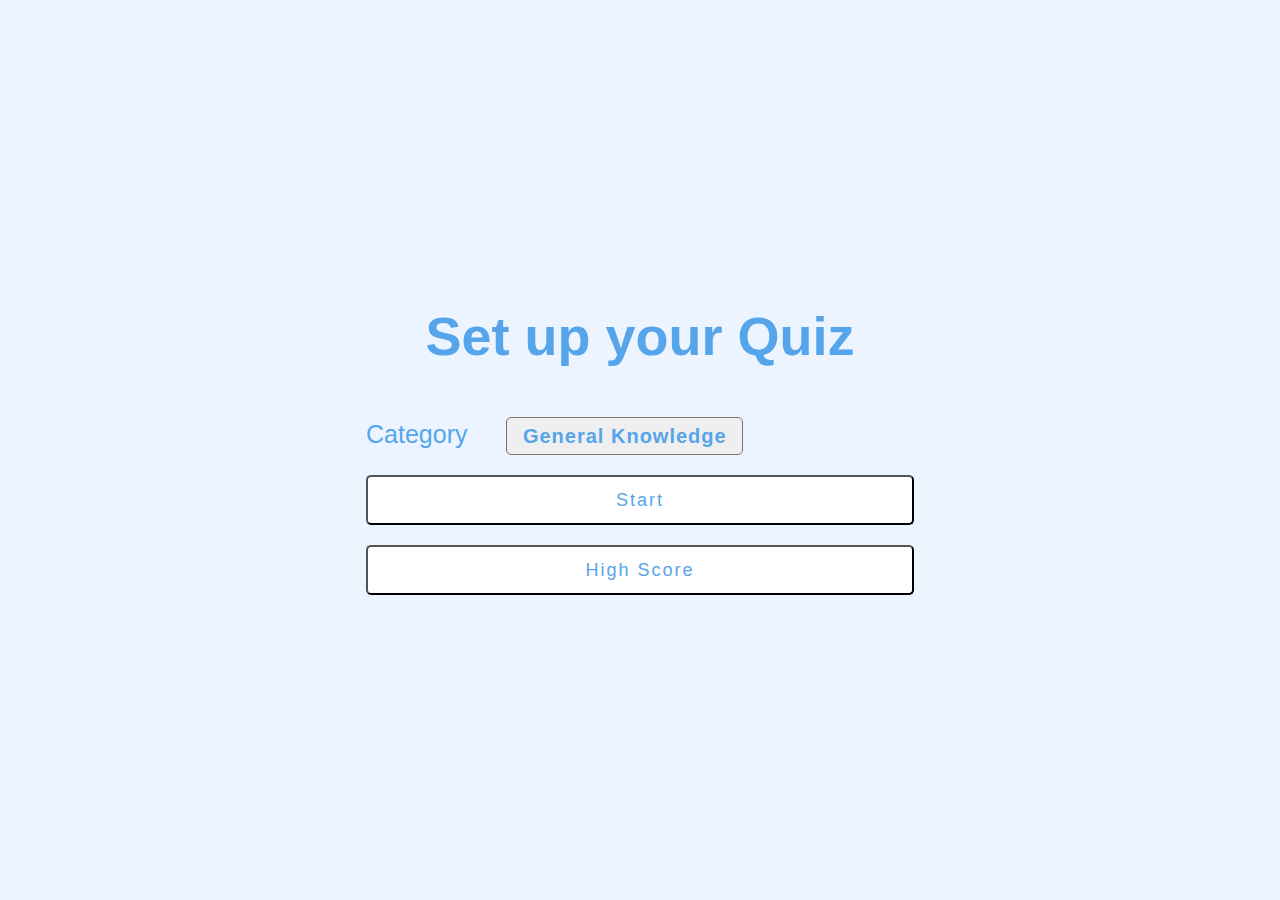
<file: index.html>
<!DOCTYPE html>
<html lang="en">
  <head>
    <meta charset="UTF-8" />
    <meta name="viewport" content="width=device-width, initial-scale=1.0" />
    <meta http-equiv="X-UA-Compatible" content="ie=edge" />
    <title>Quick Quiz</title>
    <link rel="stylesheet" href="app.css" />
    <link rel="stylesheet" href="quiz.css">
  </head>
  <body>
    <div class="container">
      <div id="home" class="flex-center flex-column">
        <!-- <h1>Quick Quiz</h1>
        <a class="btn" href="/quiz.html">Play</a>
        <a class="btn" href="/highscores.html">High Scores</a> -->
        <h1>Set up your Quiz</h1>
        <div class="settings">
          <label for="category">Category</label>
          <select name="category" id="category">
            <option value="1">General Knowledge</option>
            <option value="2">Computer Knowledge</option>
          </select>

          <button class="submit" id="start">Start</button>

          <button class="submit" id="score">High Score</button>
        </div>  
    </div>
    <script src="index.js"></script>
  </body>
</html>
</file>
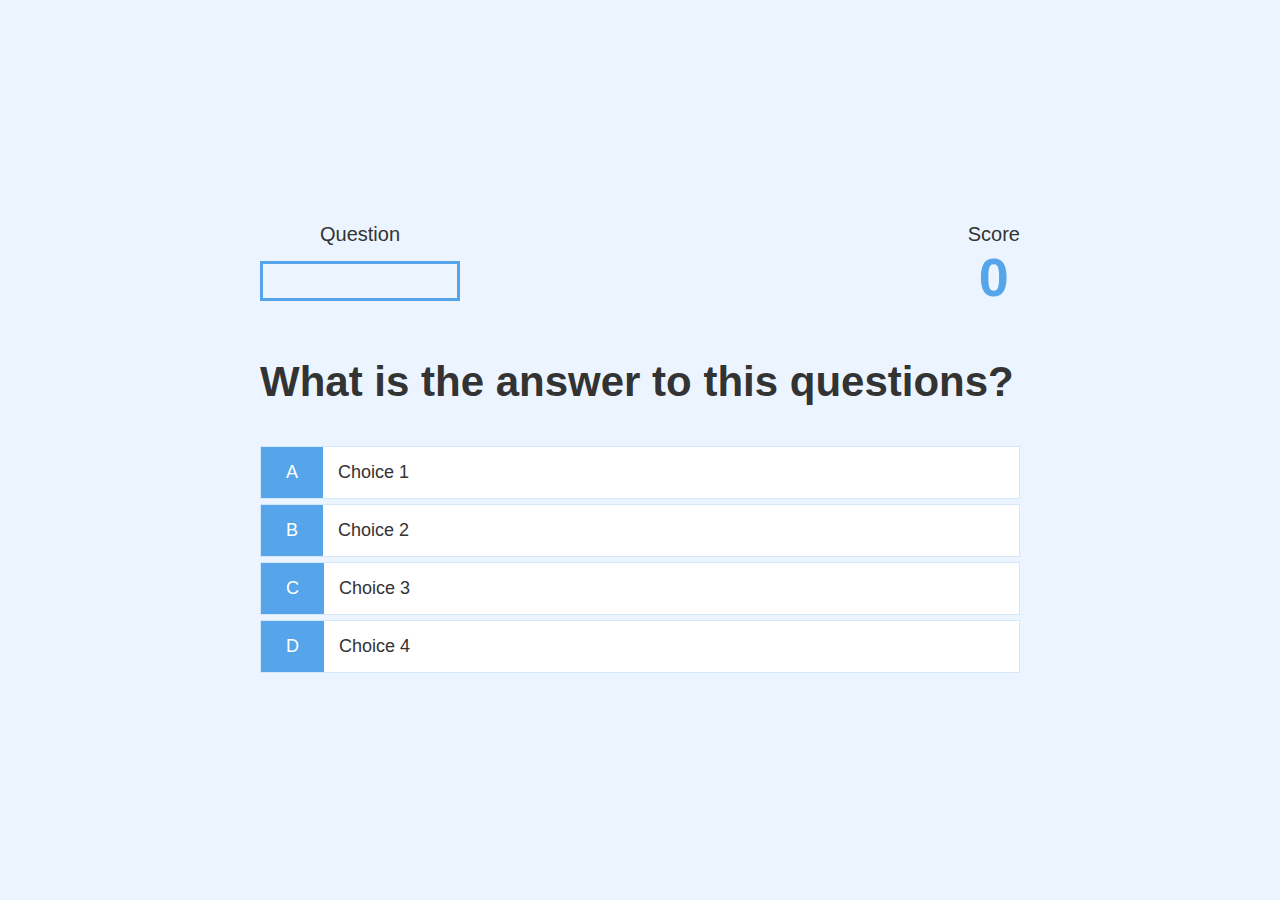
<file: quiz.html>
<!DOCTYPE html>
<html lang="en">
  <head>
    <meta charset="UTF-8" />
    <meta name="viewport" content="width=device-width, initial-scale=1.0" />
    <meta http-equiv="X-UA-Compatible" content="ie=edge" />
    <title>Quick Quiz - Play</title>
    <link rel="stylesheet" href="app.css" />
    <link rel="stylesheet" href="quiz.css" />
  </head>
  <body>
    <div class="container">
      <div id="game" class="justify-center flex-column">
        <div id="hud">
          <div id="hud-item">
            <p id="progressText" class="hud-prefix">
              Question
            </p>
            <div id="progressBar">
              <div id="progressBarFull"></div>
            </div>
          </div>
          <div id="hud-item">
            <p class="hud-prefix">
              Score
            </p>
            <h1 class="hud-main-text" id="score">
              0
            </h1>
          </div>
        </div>
        <h2 id="question">What is the answer to this questions?</h2>
        <div class="choice-container">
          <p class="choice-prefix">A</p>
          <p class="choice-text" data-number="1">Choice 1</p>
        </div>
        <div class="choice-container">
          <p class="choice-prefix">B</p>
          <p class="choice-text" data-number="2">Choice 2</p>
        </div>
        <div class="choice-container">
          <p class="choice-prefix">C</p>
          <p class="choice-text" data-number="3">Choice 3</p>
        </div>
        <div class="choice-container">
          <p class="choice-prefix">D</p>
          <p class="choice-text" data-number="4">Choice 4</p>
        </div>
      </div>
    </div>
    <script src="quiz.js"></script>
  </body>
</html>
</file>
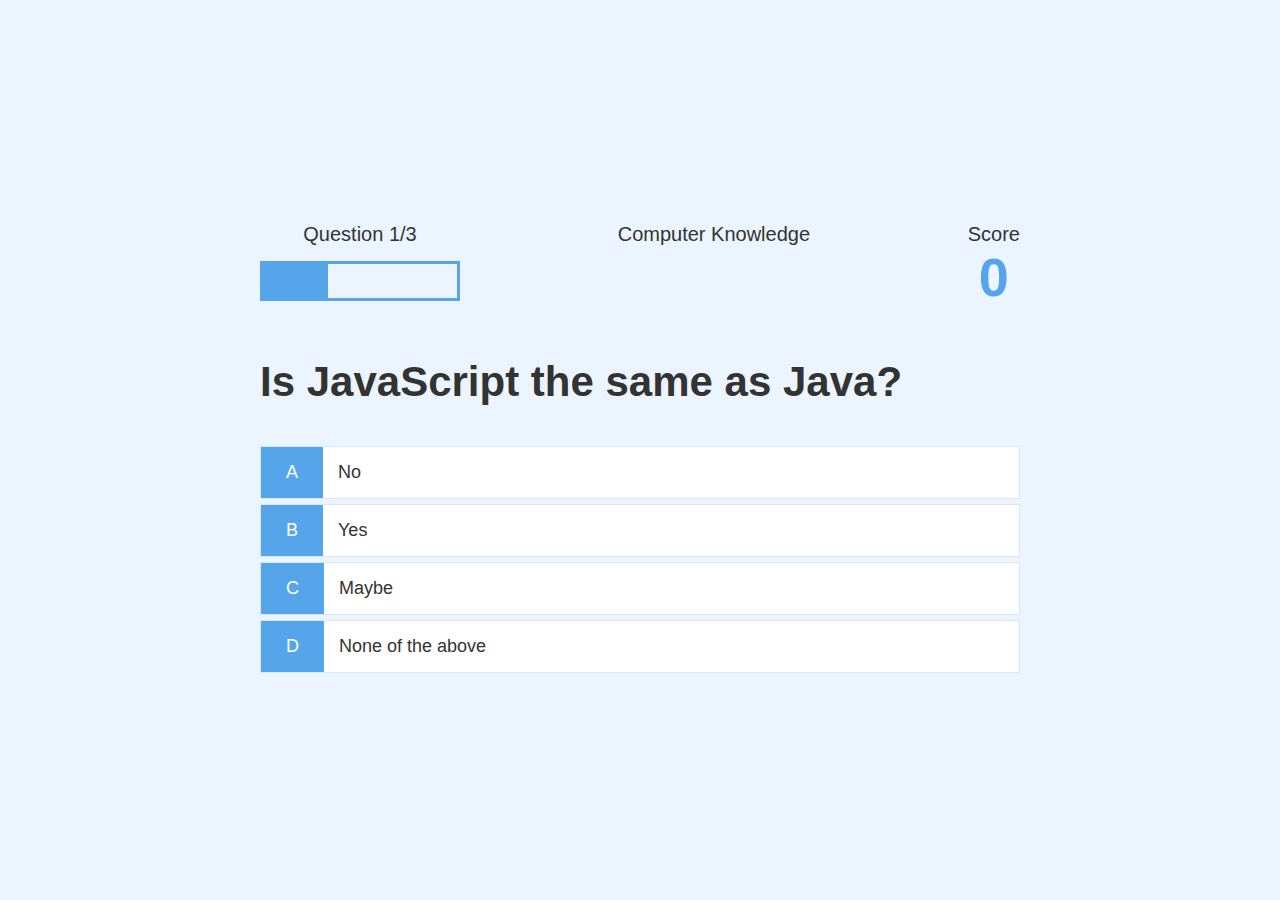
<file: computer/computerquiz.html>
<!DOCTYPE html>
<html lang="en">
  <head>
    <meta charset="UTF-8" />
    <meta name="viewport" content="width=device-width, initial-scale=1.0" />
    <meta http-equiv="X-UA-Compatible" content="ie=edge" />
    <title>Quick Quiz - Play</title>
    <link rel="stylesheet" href="../app.css" />
    <link rel="stylesheet" href="../quiz.css" />
  </head>
  <body>
    <div class="container">
      <div id="game" class="justify-center flex-column">
        <div id="hud">
          <div id="hud-item">
            <p id="progressText" class="hud-prefix">
              Question
            </p>
            <div id="progressBar">
              <div id="progressBarFull"></div>
            </div>
          </div>
          <div class="hud-item">
            <p class="hud-prefix">Computer Knowledge</p>
          </div>
          <div id="hud-item">
            <p class="hud-prefix">
              Score
            </p>
            <h1 class="hud-main-text" id="score">
              0
            </h1>
          </div>
        </div>
        <h2 id="question">What is the answer to this questions?</h2>
        <div class="choice-container">
          <p class="choice-prefix">A</p>
          <p class="choice-text" data-number="1">Choice 1</p>
        </div>
        <div class="choice-container">
          <p class="choice-prefix">B</p>
          <p class="choice-text" data-number="2">Choice 2</p>
        </div>
        <div class="choice-container">
          <p class="choice-prefix">C</p>
          <p class="choice-text" data-number="3">Choice 3</p>
        </div>
        <div class="choice-container">
          <p class="choice-prefix">D</p>
          <p class="choice-text" data-number="4">Choice 4</p>
        </div>
      </div>
    </div>
    <script src="computerquiz.js"></script>
  </body>
</html>
</file>
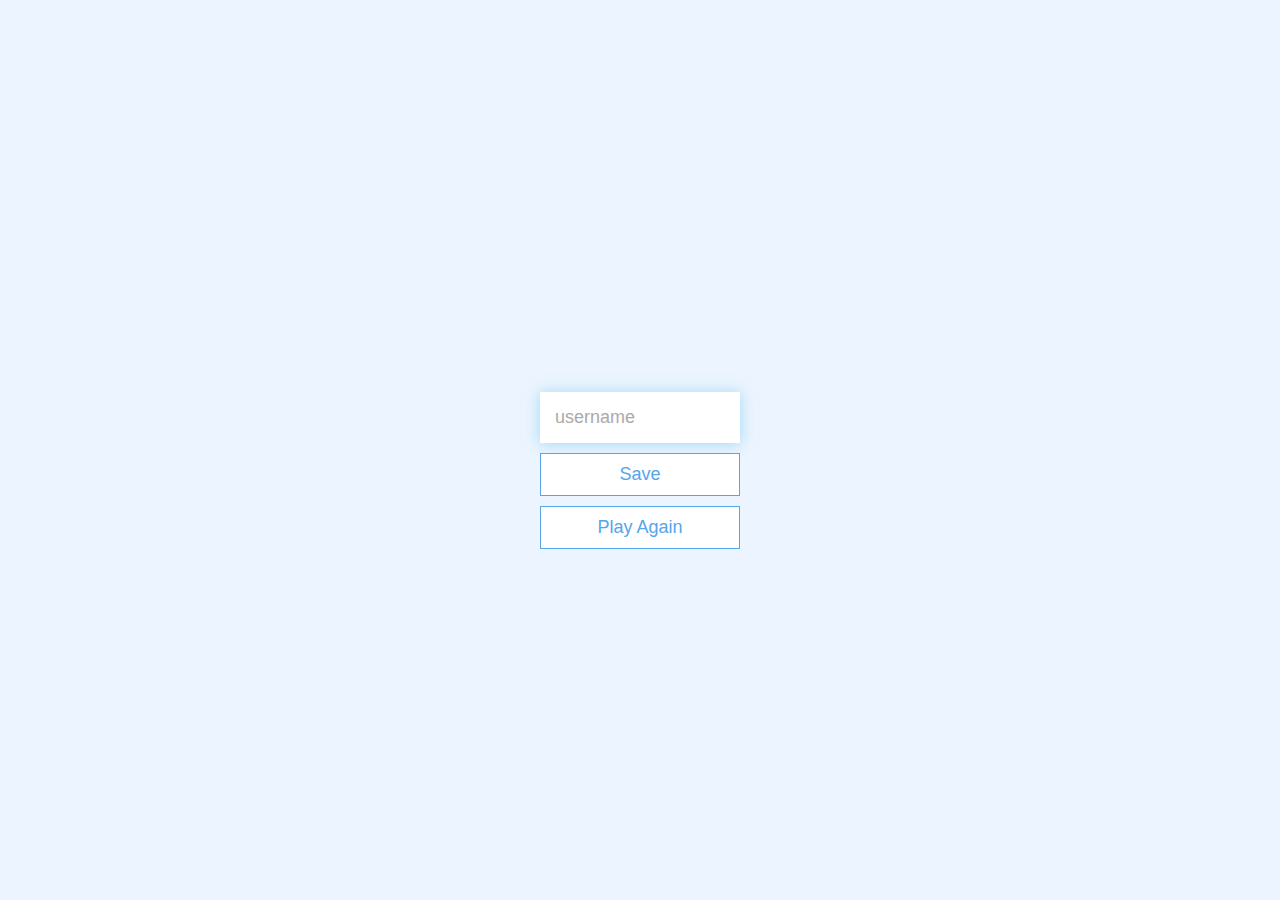
<file: computer/computerquizend.html>
<!DOCTYPE html>
<html lang="en">
<head>
    <meta charset="UTF-8" />
    <meta name="viewport" content="width=device-width, initial-scale=1.0" />
    <meta http-equiv="X-UA-Compatible" content="ie=edge" />
    <title>Congrats!</title>
    <link rel="stylesheet" href="../app.css" />
</head>

<body>
    <div class="container">
        <div id="end" class="flex-center flex-column">
            <h1 id="finalScore"></h1>
            <form>
                <input type="text" name="username" id="username" placeholder="username" />
                <button type="submit" class="btn" id="saveScoreBtn" onclick="saveHighScore(event)" disabled>
                    Save
                </button>
            </form>
            <a class="btn" href="/">Play Again</a>
        </div>
    </div>
    <script src="computerquizend.js"></script>
</body>

</html>
</file>
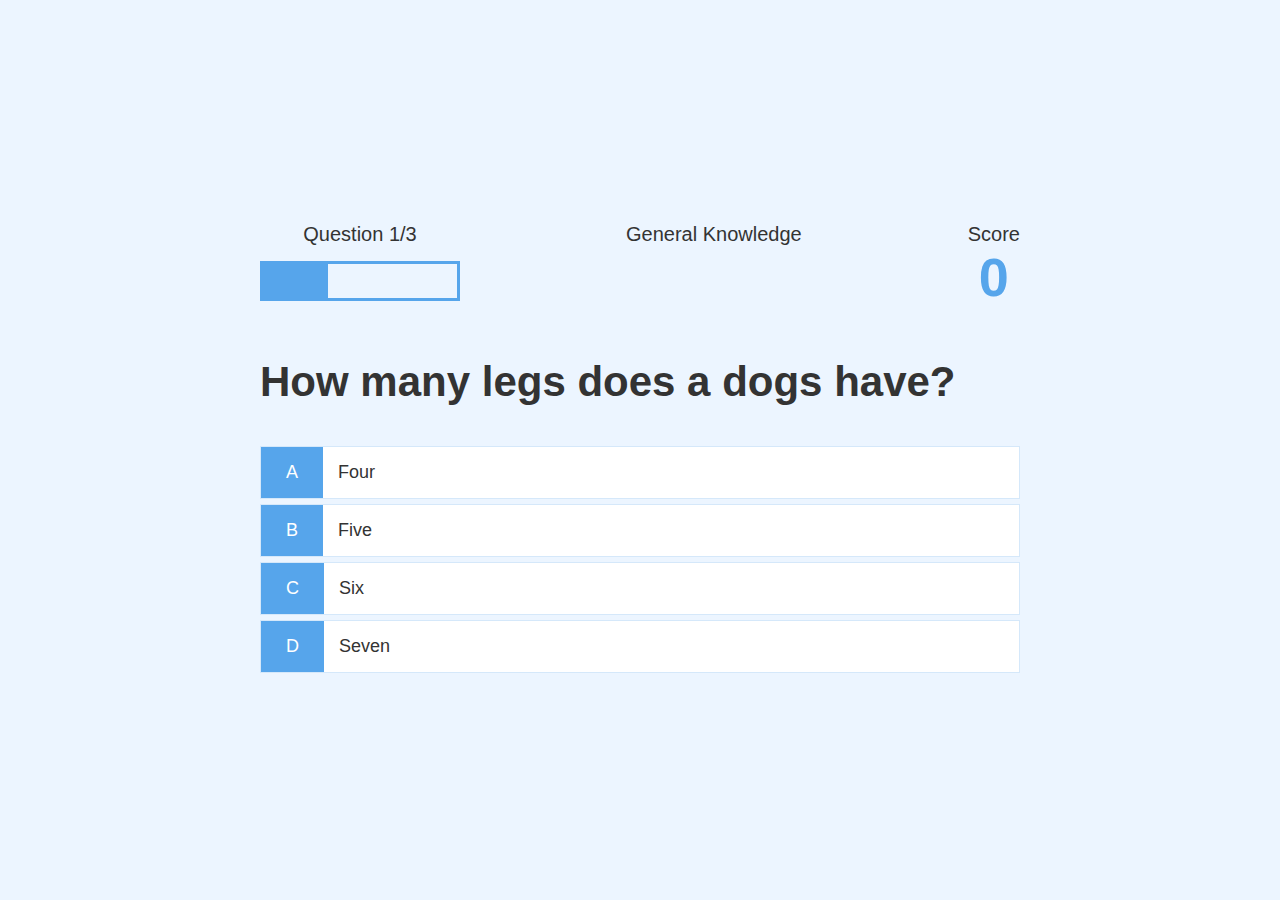
<file: general/generalquiz.html>
<!DOCTYPE html>
<html lang="en">
  <head>
    <meta charset="UTF-8" />
    <meta name="viewport" content="width=device-width, initial-scale=1.0" />
    <meta http-equiv="X-UA-Compatible" content="ie=edge" />
    <title>Quick Quiz - Play</title>
    <link rel="stylesheet" href="../app.css" />
    <link rel="stylesheet" href="../quiz.css" />
  </head>
  <body>
    <div class="container">
      <div id="game" class="justify-center flex-column">
        <div id="hud">
          <div id="hud-item">
            <p id="progressText" class="hud-prefix">
              Question
            </p>
            <div id="progressBar">
              <div id="progressBarFull"></div>
            </div>
          </div>
          <div class="hud-item">
            <p class="hud-prefix">General Knowledge</p>
          </div>
          <div id="hud-item">
            <p class="hud-prefix">
              Score
            </p>
            <h1 class="hud-main-text" id="score">
              0
            </h1>
          </div>
        </div>
        <h2 id="question">What is the answer to this questions?</h2>
        <div class="choice-container">
          <p class="choice-prefix">A</p>
          <p class="choice-text" data-number="1">Choice 1</p>
        </div>
        <div class="choice-container">
          <p class="choice-prefix">B</p>
          <p class="choice-text" data-number="2">Choice 2</p>
        </div>
        <div class="choice-container">
          <p class="choice-prefix">C</p>
          <p class="choice-text" data-number="3">Choice 3</p>
        </div>
        <div class="choice-container">
          <p class="choice-prefix">D</p>
          <p class="choice-text" data-number="4">Choice 4</p>
        </div>
      </div>
    </div>
    <script src="generalquiz.js"></script>
  </body>
</html>
</file>
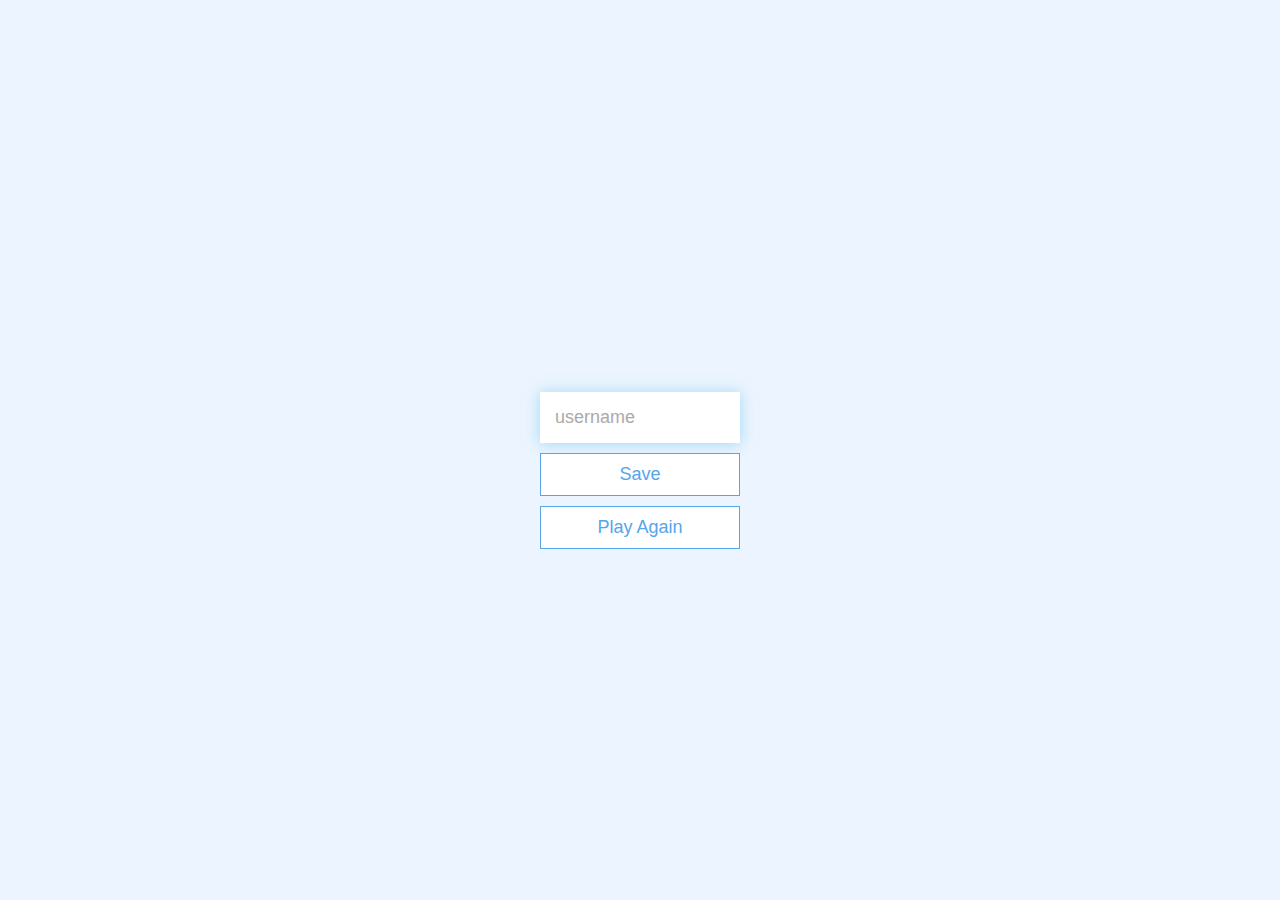
<file: general/generalquizend.html>
<!DOCTYPE html>
<html lang="en">
<head>
    <meta charset="UTF-8" />
    <meta name="viewport" content="width=device-width, initial-scale=1.0" />
    <meta http-equiv="X-UA-Compatible" content="ie=edge" />
    <title>Congrats!</title>
    <link rel="stylesheet" href="../app.css" />
</head>

<body>
    <div class="container">
        <div id="end" class="flex-center flex-column">
            <h1 id="finalScore"></h1>
            <form>
                <input type="text" name="username" id="username" placeholder="username" />
                <button type="submit" class="btn" id="saveScoreBtn" onclick="saveHighScore(event)" disabled>
                    Save
                </button>
            </form>
            <a class="btn" href="/">Play Again</a>
        </div>
    </div>
    <script src="generalquizend.js"></script>
</body>

</html>
</file>
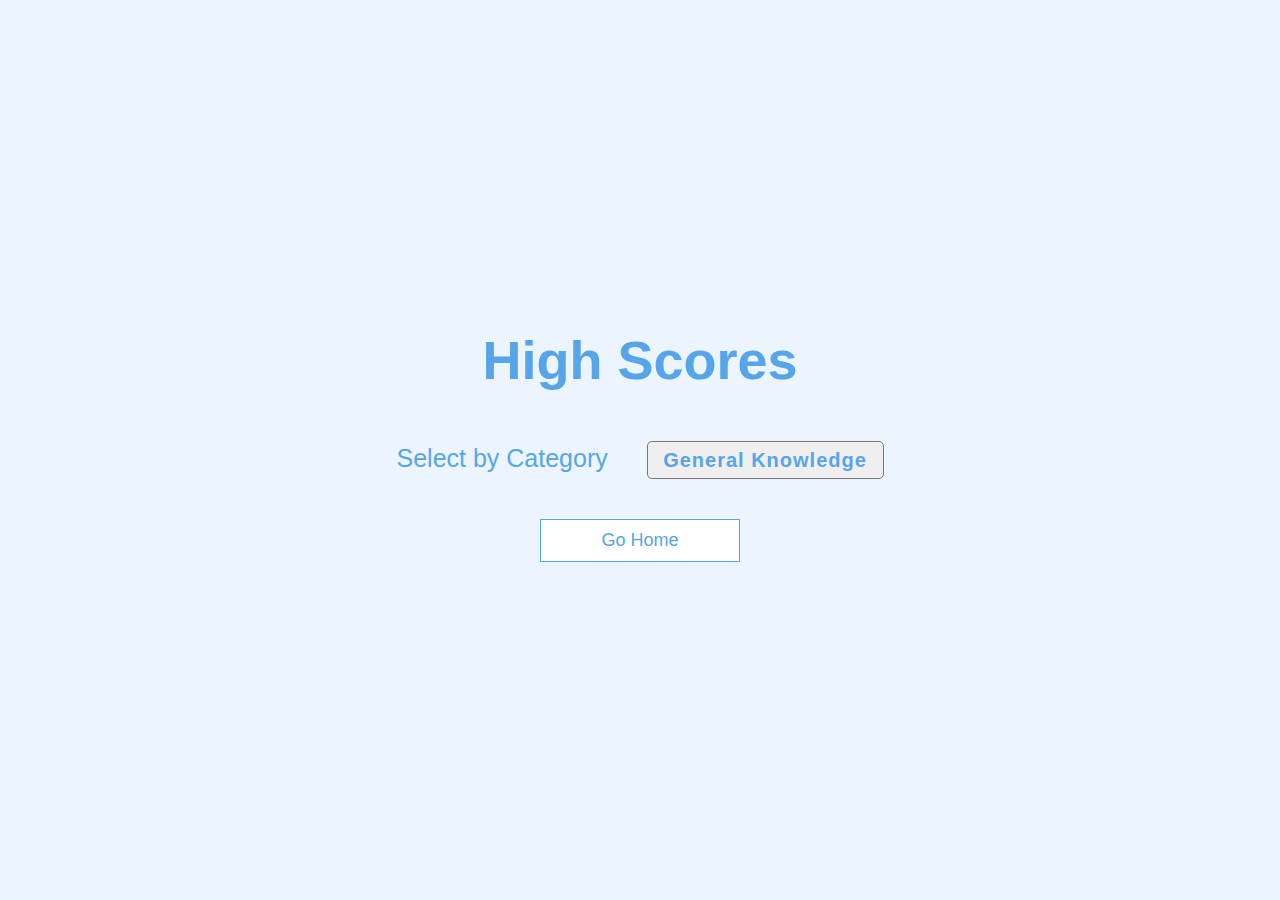
<file: highscores/highscores.html>
<!DOCTYPE html>
<html lang="en">
  <head>
    <meta charset="UTF-8" />
    <meta name="viewport" content="width=device-width, initial-scale=1.0" />
    <meta http-equiv="X-UA-Compatible" content="ie=edge" />
    <title>High Scores</title>
    <link rel="stylesheet" href="../app.css" />
    <link rel="stylesheet" href="highscores.css" />
  </head>
  <body>
    <div class="container">
      <div id="highScores" class="flex-center flex-column">
        <h1 id="finalScore">High Scores</h1>
        <div class="settings">
          <label for="category">Select by Category</label>
          <select name="category" id="category">
            <option value="1">General Knowledge</option>
            <option value="2">Computer Knowledge</option>
          </select>

        </div>  

        <ul id="highScoresList"></ul>
        <a class="btn" href="/">Go Home</a>
      </div>
    </div>

    <!-- <div class="container">
      <div id="highScores" class="flex-center flex-column">
        <h1 id="finalScore">High Scores</h1>
        <ul id="highScoresList"></ul>
        <a class="btn" href="/">Go Home</a>
      </div>
    </div> -->

    <script src="highscores.js"></script>
  </body>
</html>
</file>
<file: app.css>
:root {
    background-color: #ecf5ff;
    font-size: 62.5%;
  }
  
  * {
    box-sizing: border-box;
    font-family: Arial, Helvetica, sans-serif;
    margin: 0;
    padding: 0;
    color: #333;
  }
  
  h1,
  h2,
  h3,
  h4 {
    margin-bottom: 1rem;
  }
  
  h1 {
    font-size: 5.4rem;
    color: #56a5eb;
    margin-bottom: 5rem;
  }
  
  h1 > span {
    font-size: 2.4rem;
    font-weight: 500;
  }
  
  h2 {
    font-size: 4.2rem;
    margin-bottom: 4rem;
    font-weight: 700;
  }
  
  h3 {
    font-size: 2.8rem;
    font-weight: 500;
  }
  
  /* UTILITIES */
  
  .container {
    width: 100vw;
    height: 100vh;
    display: flex;
    justify-content: center;
    align-items: center;
    max-width: 80rem;
    margin: 0 auto;
    padding: 2rem;
  }
  
  .container > * {
    width: 100%;
  }
  
  .flex-column {
    display: flex;
    flex-direction: column;
  }
  
  .flex-center {
    justify-content: center;
    align-items: center;
  }
  
  .justify-center {
    justify-content: center;
  }
  
  .text-center {
    text-align: center;
  }
  
  .hidden {
    display: none;
  }
  
  /* BUTTONS */
  .btn {
    font-size: 1.8rem;
    padding: 1rem 0;
    width: 20rem;
    text-align: center;
    border: 0.1rem solid #56a5eb;
    margin-bottom: 1rem;
    text-decoration: none;
    color: #56a5eb;
    background-color: white;
  }
  
  .btn:hover {
    cursor: pointer;
    box-shadow: 0 0.4rem 1.4rem 0 rgba(86, 185, 235, 0.5);
    transform: translateY(-0.1rem);
    transition: transform 150ms;
  }
  
  .btn[disabled]:hover {
    cursor: not-allowed;
    box-shadow: none;
    transform: none;
  }
  
  /* FORMS */
  form {
    width: 100%;
    display: flex;
    flex-direction: column;
    align-items: center;
  }
  
  input {
    margin-bottom: 1rem;
    width: 20rem;
    padding: 1.5rem;
    font-size: 1.8rem;
    border: none;
    box-shadow: 0 0.1rem 1.4rem 0 rgba(86, 185, 235, 0.5);
  }
  
  input::placeholder {
    color: #aaa;
  }

  .settings select {
    font-size: 20px;
    font-weight: 600;
    line-height: 1.3;
    letter-spacing: 1px;
    color: #56a5eb;
    -moz-appearance: none;
    -webkit-appearance: none;
    appearance: none;
    /* border: none; */
    padding: 5px;
    border-radius: 5px;
    margin-left: 20px;
    outline: none;
    text-align: center;
  }

  .settings label {
    font-size: 25px;
    margin-right: 16px;
    color: #56a5eb;
  }

  .submit {
    width: 100%;
    color: #56a5eb;
    height: 50px;
    font-size: 1.8rem;
    margin-top: 20px;
    border-radius: 5px;
    letter-spacing: 2px;
    background-color: white;
    text-decoration: n;
  }
  
  .submit:hover {
    background-color: var(--hover-color);
    cursor: pointer;
    color: #56a5eb;
  }
</file>
<file: quiz.css>
.choice-container {
    display: flex;
    margin-bottom: 0.5rem;
    width: 100%;
    font-size: 1.8rem;
    border: 0.1rem solid rgb(86, 165, 235, 0.25);
    background-color: white;
  }
  
  .choice-container:hover {
    cursor: pointer;
    box-shadow: 0 0.4rem 1.4rem 0 rgba(86, 185, 235, 0.5);
    transform: translateY(-0.1rem);
    transition: transform 150ms;
  }
  
  .choice-prefix {
    padding: 1.5rem 2.5rem;
    background-color: #56a5eb;
    color: white;
  }
  
  .choice-text {
    padding: 1.5rem;
    width: 100%;
  }
  
  .correct {
    background-color: #28a745;
  }
  
  .incorrect {
    background-color: #dc3545;
  }
  
  /* HUD */
  
  #hud {
    display: flex;
    justify-content: space-between;
  }
  
  .hud-prefix {
    text-align: center;
    font-size: 2rem;
  }
  
  .hud-main-text {
    text-align: center;
  }
  
  #progressBar {
    width: 20rem;
    height: 4rem;
    border: 0.3rem solid #56a5eb;
    margin-top: 1.5rem;
  }
  
  #progressBarFull {
    height: 3.4rem;
    background-color: #56a5eb;
    width: 0%;
  }
</file>
<file: highscores/highscores.css>
#highScoresList {
    list-style: none;
    padding-left: 0;
    margin-bottom: 4rem;
  }
  
  .high-score {
    font-size: 2.8rem;
    margin-bottom: 0.5rem;
  }
  
  .high-score:hover {
    transform: scale(1.025);
  }
</file>
